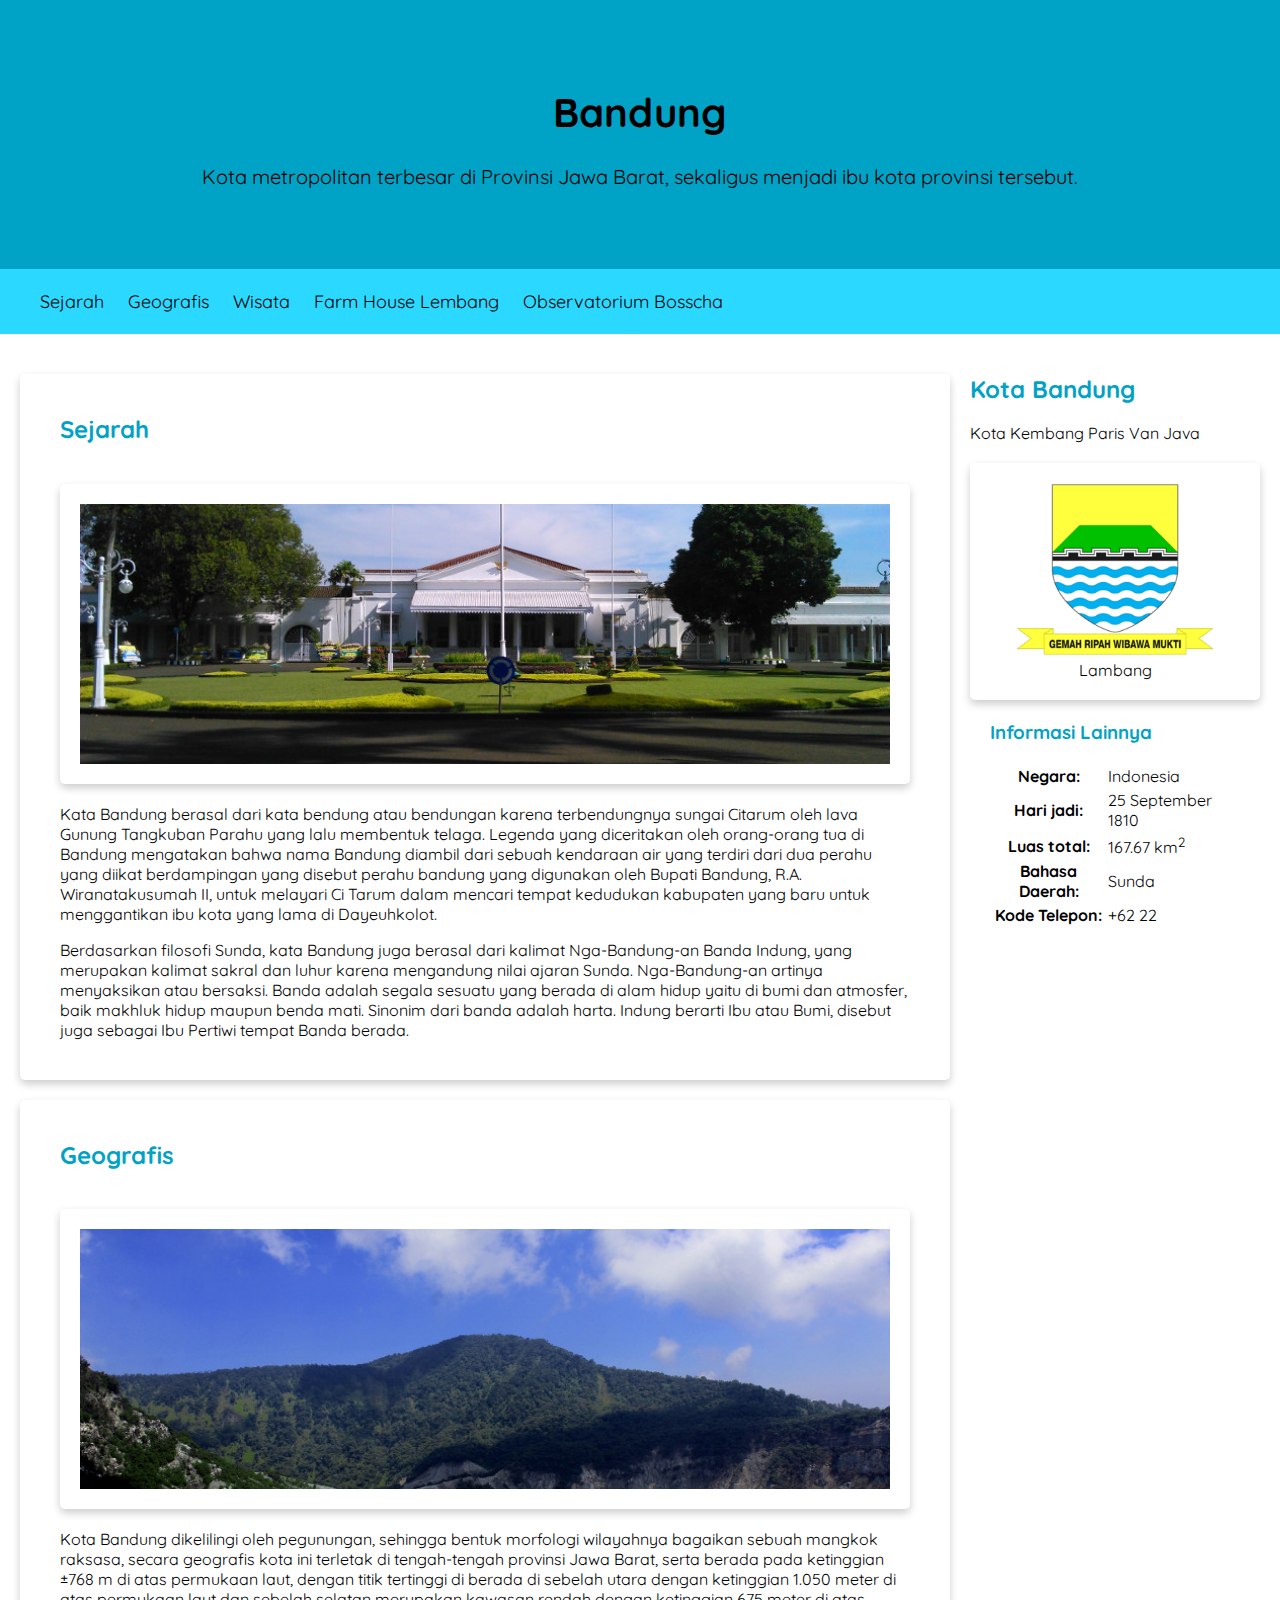
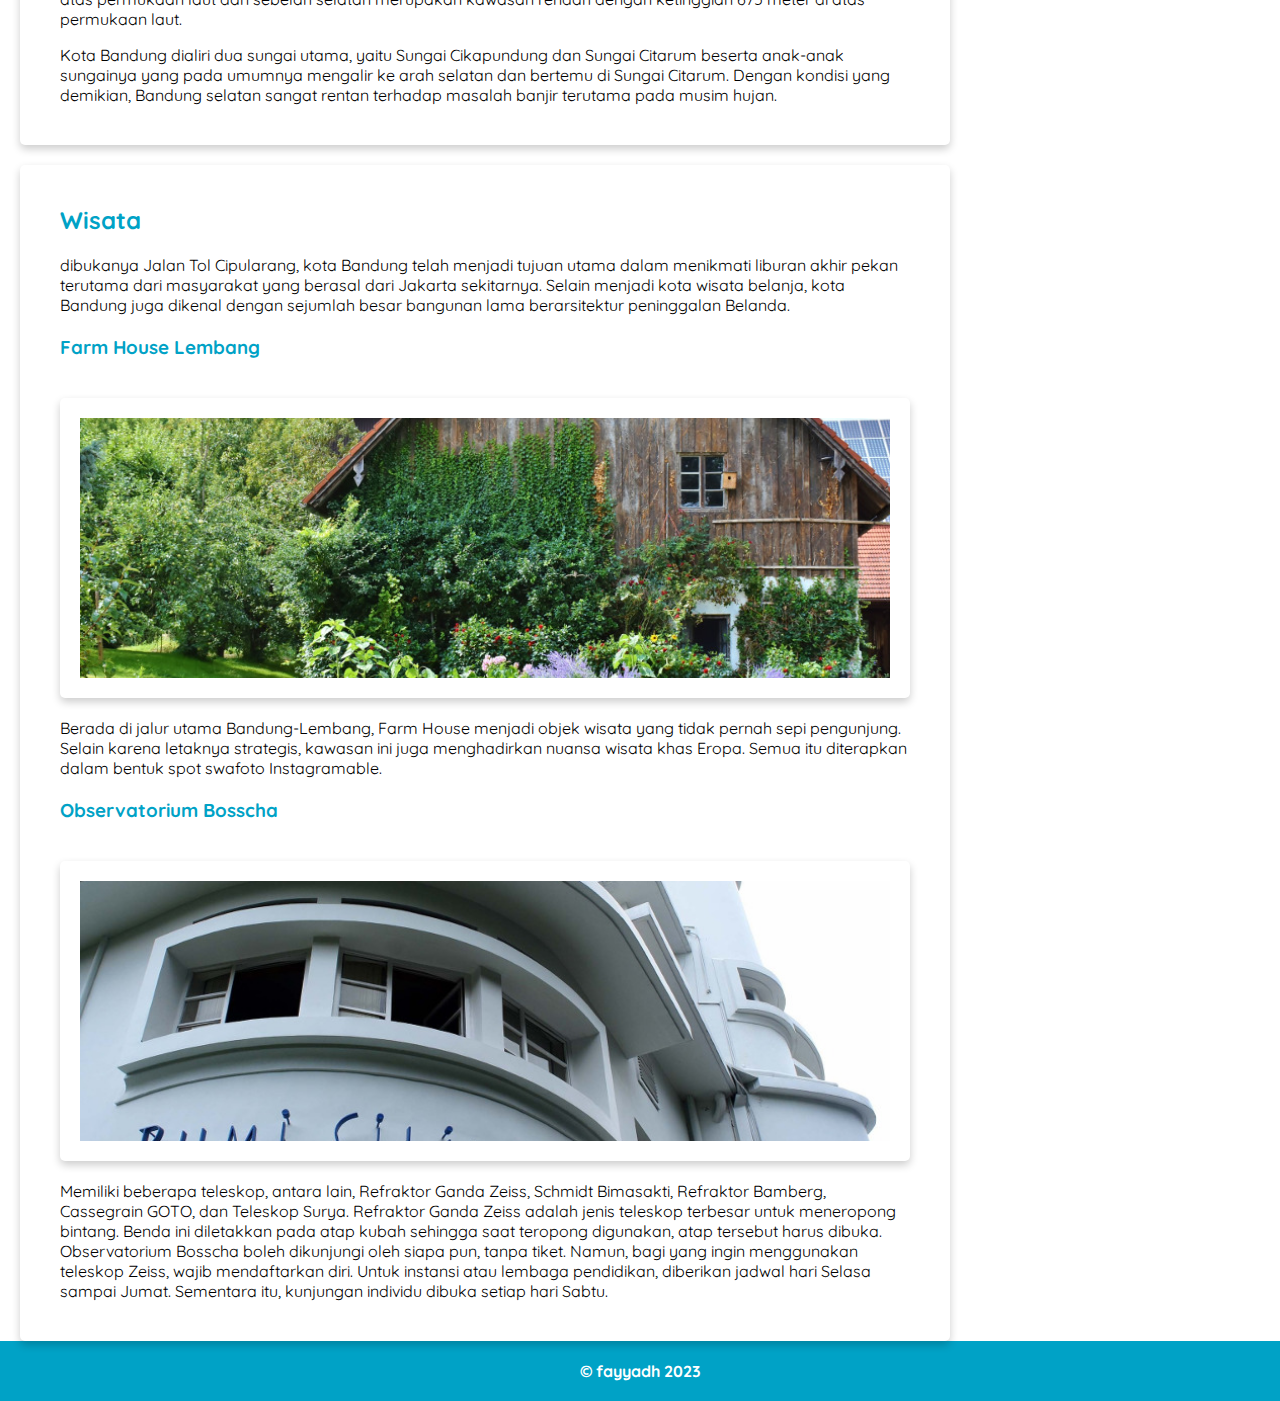
<file: index.html>
<!DOCTYPE html>
<html lang="en">

<head>
    <meta charset="UTF-8">
    <meta name="viewport" content="width=device-width, initial-scale=1.0">
    <title>Wisata Bandung</title>
</head>
<link rel="stylesheet" href="assets/image/style.css">

<body>
    <header>
        <div class="jumbotron">
        <h1>Bandung</h1>
        <p>Kota metropolitan terbesar di Provinsi Jawa Barat, sekaligus menjadi ibu kota provinsi tersebut.</p>

        </div>
        <nav>    
        <ul>
                <li><a href="#sejarah">Sejarah</a></li>
                <li><a href="#geografis">Geografis</a></li>
                <li><a href="#wisata">Wisata</a></li>
                <li><a href="#farmhouselembang">Farm House Lembang</a></li>
                <li><a href="#observatoriumbosscha">Observatorium Bosscha</a></li>
            </ul>
        </nav>
        </header>
  
    <main>
        <div id="content">
            <article class="card">
                <section>
                    <h2 id="sejarah">Sejarah</h2>
                    <img src="assets/image/history.jpg" alt="Sejarah" class="featured-image">
                    <p>Kata Bandung berasal dari kata bendung atau bendungan karena terbendungnya sungai Citarum oleh
                        lava
                        Gunung
                        Tangkuban Parahu yang lalu membentuk telaga. Legenda yang diceritakan oleh orang-orang tua di
                        Bandung
                        mengatakan
                        bahwa nama Bandung diambil dari sebuah kendaraan air yang terdiri dari dua perahu yang diikat
                        berdampingan yang
                        disebut perahu bandung yang digunakan oleh Bupati Bandung, R.A. Wiranatakusumah II, untuk
                        melayari
                        Ci
                        Tarum
                        dalam mencari tempat kedudukan kabupaten yang baru untuk menggantikan ibu kota yang lama di
                        Dayeuhkolot.
                    </p>
                    <p>Berdasarkan filosofi Sunda, kata Bandung juga berasal dari kalimat Nga-Bandung-an Banda Indung,
                        yang
                        merupakan
                        kalimat sakral dan luhur karena mengandung nilai ajaran Sunda. Nga-Bandung-an artinya
                        menyaksikan
                        atau
                        bersaksi.
                        Banda adalah segala sesuatu yang berada di alam hidup yaitu di bumi dan atmosfer, baik makhluk
                        hidup
                        maupun
                        benda mati. Sinonim dari banda adalah harta. Indung berarti Ibu atau Bumi, disebut juga sebagai
                        Ibu
                        Pertiwi
                        tempat Banda berada.</p>
                </section>
            </article>

            <article class="card">

                <section>
                    <h2 id="geografis">Geografis</h2>
                    <img src="assets/image/geografis.jpg" alt="Geografis" class="featured-image">
                    <p>Kota Bandung dikelilingi oleh pegunungan, sehingga bentuk morfologi wilayahnya bagaikan sebuah
                        mangkok
                        raksasa,
                        secara geografis kota ini terletak di tengah-tengah provinsi Jawa Barat, serta berada pada
                        ketinggian
                        ±768 m
                        di
                        atas permukaan laut, dengan titik tertinggi di berada di sebelah utara dengan ketinggian 1.050
                        meter
                        di
                        atas
                        permukaan laut dan sebelah selatan merupakan kawasan rendah dengan ketinggian 675 meter di atas
                        permukaan
                        laut.
                    </p>
                    <p>Kota Bandung dialiri dua sungai utama, yaitu Sungai Cikapundung dan Sungai Citarum beserta
                        anak-anak
                        sungainya
                        yang pada umumnya mengalir ke arah selatan dan bertemu di Sungai Citarum. Dengan kondisi yang
                        demikian,
                        Bandung
                        selatan sangat rentan terhadap masalah banjir terutama pada musim hujan.</p>
                </section>
            </article>

            <article class="card">

                <section>
                    <h2 id="wisata">Wisata</h2>
                    <p>dibukanya Jalan Tol Cipularang, kota Bandung telah menjadi tujuan utama dalam menikmati liburan
                        akhir
                        pekan
                        terutama dari masyarakat yang berasal dari Jakarta sekitarnya. Selain menjadi kota wisata
                        belanja,
                        kota
                        Bandung
                        juga dikenal dengan sejumlah besar bangunan lama berarsitektur peninggalan Belanda.</p>
                </section>
                <section>
                    <h3 id="farmhouselembang">Farm House Lembang</h3>
                    <img src="assets/image/farm-house.jpg" alt="Farm House" class="featured-image">
                    <p>Berada di jalur utama Bandung-Lembang, Farm House menjadi objek wisata yang tidak pernah sepi
                        pengunjung.
                        Selain
                        karena letaknya strategis, kawasan ini juga menghadirkan nuansa wisata khas Eropa. Semua itu
                        diterapkan
                        dalam
                        bentuk spot swafoto Instagramable.</p>
                </section>
                <section>
                    <h3 id="observatoriumbosscha">Observatorium Bosscha</h3>
                    <img src="assets/image/bosscha.jpg" alt="Bosscha" class="featured-image">
                    <p>Memiliki beberapa teleskop, antara lain, Refraktor Ganda Zeiss, Schmidt Bimasakti, Refraktor
                        Bamberg,
                        Cassegrain
                        GOTO, dan Teleskop Surya. Refraktor Ganda Zeiss adalah jenis teleskop terbesar untuk meneropong
                        bintang.
                        Benda
                        ini diletakkan pada atap kubah sehingga saat teropong digunakan, atap tersebut harus dibuka.
                        Observatorium
                        Bosscha boleh dikunjungi oleh siapa pun, tanpa tiket. Namun, bagi yang ingin menggunakan
                        teleskop
                        Zeiss,
                        wajib
                        mendaftarkan diri. Untuk instansi atau lembaga pendidikan, diberikan jadwal hari Selasa sampai
                        Jumat.
                        Sementara
                        itu, kunjungan individu dibuka setiap hari Sabtu.</p>
                </section>
            </article>
        </div>
        <aside>
            <article class="profile">
                <h2>Kota Bandung</h2>
                <p>Kota Kembang Paris Van Java</p>
                <header>
                    <img src="assets/image/bandung-badge.png" alt="Logo bandung">
                    <figcaption>Lambang</figcaption>
                </header>

                <section>
                    <h3>Informasi Lainnya</h3>

                    <table>
                        <tr>
                            <th>Negara:</th>
                            <td>Indonesia</td>
                        </tr>
                        <tr>
                            <th>Hari jadi:</th>
                            <td>25 September 1810</td>
                        </tr>
                        <t>
                            <th>Luas total:</th>
                            <td>167.67 km<sup>2</sup></td>
                            <tr>
                                <th>Bahasa Daerah:</th>
                                <td>Sunda</td>
                            </tr>
                            <tr>
                                <th>Kode Telepon:</th>
                                <td>+62 22</td>
                            </tr>

                    </table>
                </section>
        </aside>
    </main>

    <footer>
        &copy; fayyadh 2023
    </footer>
</body>

</html>
</file>
<file: assets/image/style.css>
@import url('https://fonts.googleapis.com/css2?family=Quicksand:wght@400;700&display=swap');

* {
    box-sizing: border-box;
}

html {
  scroll-behavior: smooth;
}

body {
    margin: 0;
    padding: 0;
    font-family: 'Quicksand', sans-serif;
}

h2, h3 {
    color: #00a2c6;
}

footer {
    padding: 20px;
    color: white;
    background: #00a2c6;
    text-align: center;
    font-weight: bold;
    clear: both;
}

.featured-image {
    width: 100%;
    max-height: 300px;
    object-fit: cover;
    object-position: center;
    box-shadow: 0 4px 8px 0 rgba(0,0,0,0.2);
    border-radius: 5px;
    padding: 20px;
    margin-top: 20px;
}

nav a {
    font-size: 18px;
    font-weight: 400px;
    text-decoration: none;
    color: black;
}

nav a:hover {
    font-weight: bold;
}

.profile header {
    text-align: center;
    box-shadow: 0 4px 8px 0 rgba(0,0,0,0.2);
    border-radius: 5px;
    padding: 20px;
    margin-top: 20px;
}

.profile img {
    width: 200px;
    
}

.card {
    box-shadow: 0 4px 8px 0 rgba(0,0,0,0.2);
    border-radius: 5px;
    padding: 20px;
    margin-top: 20px;
}

.jumbotron {
    font-size: 20px;
    background: #00a2c6;
    text-align: center;
    padding: 60px;
}

nav li {
    list-style: none;
    display: inline;
    margin-right: 20px;
    
}

nav {
    background: #2bd8ff;
    padding-block: 5px;
}

main {
    padding: 20px;
}

#content {
    float: left;
    width: 75%;
}

aside {
    float: right;
    width: 25%;
    padding-left: 20px;
}

section {
    margin: 20px;
}

@media only screen  and (max-width: 1000px) {
    #content,  aside{
        width: 100%;
    }
}
</file>
